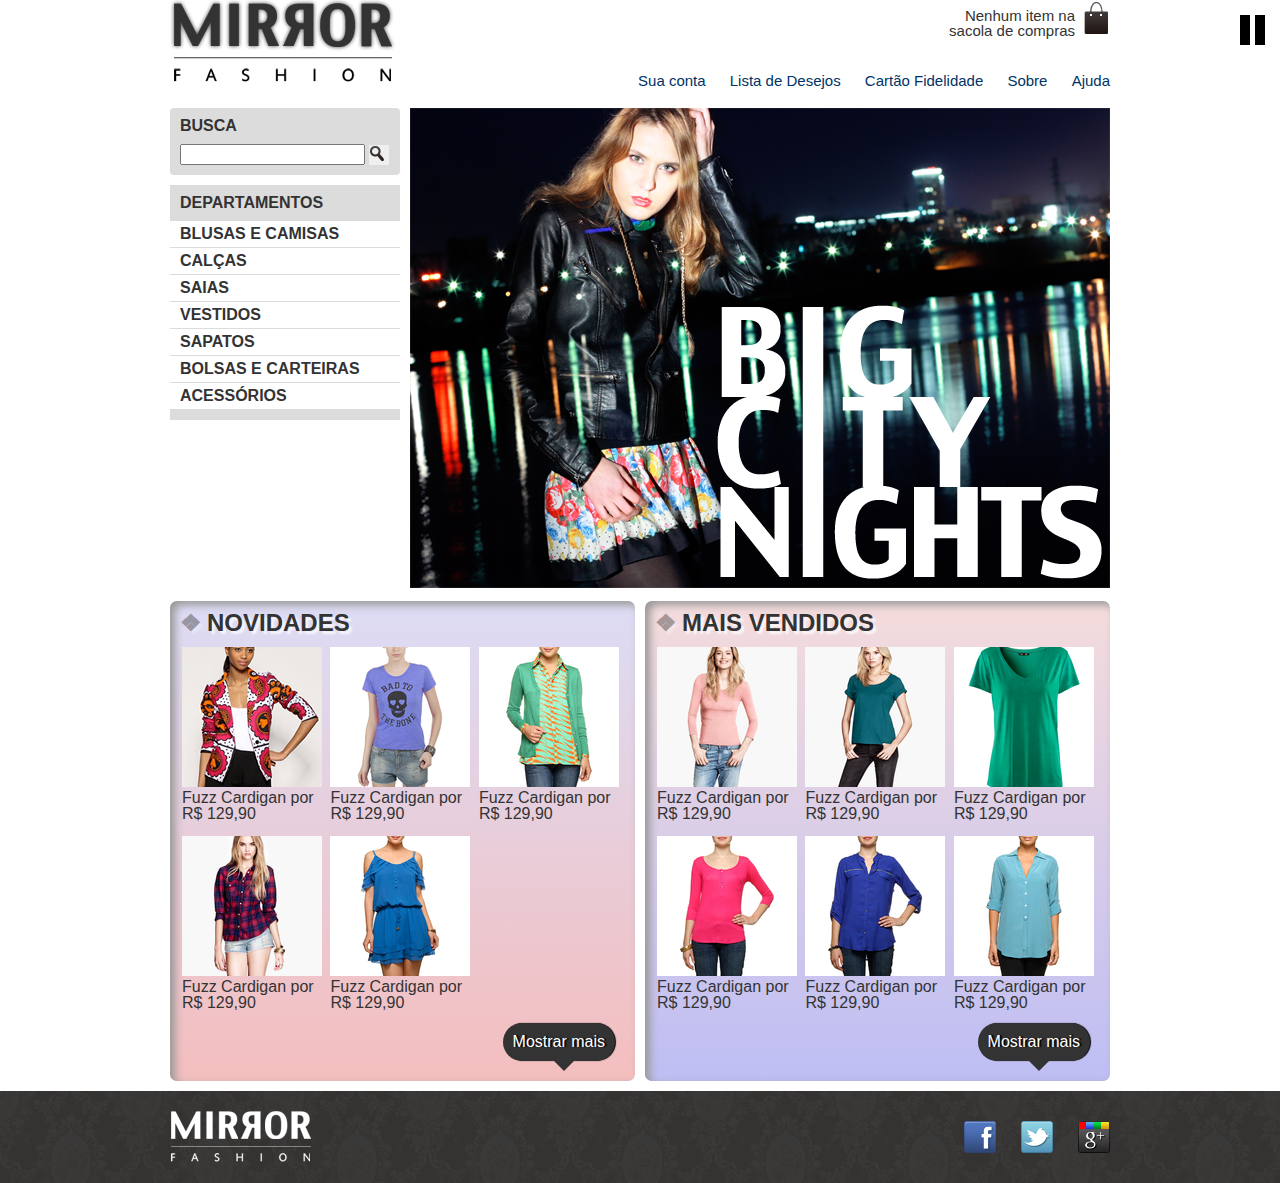
<file: index.html>
<!DOCTYPE html>
<html>

    <head>
        <meta charset="UTF-8">
        <title>Mirror Fashion</title>
        <link rel="stylesheet" href="css/reset.css">
        <link rel="stylesheet" href="css/estilo.css">
        <meta name="viewport" content="width=device-width">
    </head>

<body>

    <header class="container">
        <h1><img src="img/logo.jpg" alt="Logo da Mirror Fashion"></h1>

        <p class="sacola">
            Nenhum item na sacola de compras
        </p>
        <nav class="menu-opcoes">
            <ul>
                <li><a href="#">Sua conta</a></li>
                <li><a href="#">Lista de Desejos</a></li>
                <li><a href="#">Cartão Fidelidade</a></li>
                <li><a href="sobre.html" target="-blank!">Sobre</a></li>
                <li><a href="#">Ajuda</a></li>
            </ul>
        </nav>
    </header>
    <section>
        <div class="container destaque">
            <section class="busca">
                <h2>Busca</h2>

                <form>
                    <input type="search">
                    <button>Buscar</button>
                </form>
            </section>
            <!--fim .busca-->
            <section class="menu-departamentos">
                <h2>Departamentos</h2>

                <nav>
                    <ul>
                        <li>
                            <a href="#">Blusas e Camisas</a>
                            <ul>
                                <!--sub menu1-->
                                <li><a href="#">Manga Curta</a></li>
                                <li><a href="#">Manga Comprida</a></li>
                                <li><a href="#">Camisa Social</a></li>
                                <li><a href="#">Camisa Casual</a></li>
                            </ul>
                        </li>
                        <li><a href="#">Calças</a>
                            <ul>
                                <!--sub menu2-->
                                <li><a href="#">Calça Moletom</a></li>
                                <li><a href="#">Calça Jeans</a></li>
                            </ul>
                        </li>
                        <li><a href="#">Saias</a></li>
                        <li><a href="#">Vestidos</a></li>
                        <li><a href="#">Sapatos</a></li>
                        <li><a href="#">Bolsas e Carteiras</a></li>
                        <li><a href="#">Acessórios</a></li>
                    </ul>
                </nav>
            </section>
            <!--Fim .menu-departamentos-->
            <section class="banner-destaque">
                <figure>
                    <img src="img/destaque-home.png" alt="Programação: Big City Night">
                </figure>
            </section>
            <!--Fim .banner-destaque-->
        </div>
    </section>
    <!--fim .container .destaque-->
    <section>

        <div class="container paineis">
            <!-- os paineis de novidades e mais vendidos entrarão aqui dentro-->
            <!--fim .container .paineis-->
            <section class="painel novidades">
                <h2>Novidades</h2>
                <ol>
                    <!-- primeiro produto-->
                    <li>
                        <a href="produto.html"></a>
                        <figure>
                            <img src="img/produtos/miniatura1.jpg" alt="miniatura1">
                            <figcaption>Fuzz Cardigan por R$ 129,90</figcaption>
                        </figure>
                    </li>
                    <!--fim do primeiro produto-->
                    <a href="produto.html"></a>
                    <li>
                        <figure>
                            <img src="img/produtos/miniatura2.jpg" alt="miniatura2">
                            <figcaption>Fuzz Cardigan por R$ 129,90 </figcaption>
                        </figure>
                    </li>
                    <!--Fim do segundo produto-->
                    <li>
                        <figure>
                            <img src="img/produtos/miniatura3.jpg" alt="miniatura3">
                            <figcaption>Fuzz Cardigan por R$ 129,90</figcaption>
                        </figure>
                    </li>
                    <!--fim do terceiro produto-->
                    <li>
                        <figure>
                            <img src="img/produtos/miniatura9.jpg" alt="miniatura9">
                            <figcaption>Fuzz Cardigan por R$ 129,90</figcaption>
                        </figure>
                    </li>
                    <!--fim do quarto produto-->
                    <li>
                        <img src="img/produtos/miniatura15.jpg" alt="miniatura15">
                        <figcaption>Fuzz Cardigan por R$ 129,90</figcaption>
                    </li>
                    <!--fim do quinto produto-->
                    <li>
                        <img src="img/produtos/miniatura11.jpg" alt="miniatura11">
                        <figcaption>Fuzz Cardigan por R$ 129,90</figcaption>
                    </li>
                    <!--fim do sexto produto-->

                    <li>
                        <img src="img/produtos/miniatura10.jpg">
                        <figcaption>Fuzzy Cardigan po $129,90</figcaption>
                    </li>
                    <!--fim do 7ºproduto-->
                    <li>
                        <img src="img/produtos/miniatura10.jpg">
                        <figcaption>Fuzzy Cardigan po $129,90</figcaption>
                    </li>
                    <!--fim do 8º produto-->
                    <li>
                        <img src="img/produtos/miniatura10.jpg">
                        <figcaption>Fuzzy Cardigan po $129,90</figcaption>
                    </li>
                    <!--fim do 9º produto-->
                    <li>
                        <img src="img/produtos/miniatura10.jpg">
                        <figcaption>Fuzzy Cardigan po $129,90</figcaption>
                    </li>
                    <!--fim do 10º produto-->
                    <li>
                        <img src="img/produtos/miniatura10.jpg">
                        <figcaption>Fuzzy Cardigan po $129,90</figcaption>
                    </li>
                    <!--fim do 11º produto-->
                    <li>
                        <img src="img/produtos/miniatura10.jpg">
                        <figcaption>Fuzzy Cardigan po $129,90</figcaption>
                    </li>
                    <!--fim do 12º prduto-->

                </ol>
                <button type="button">Mostrar mais</button>
            </section>
            <section class="painel mais-vendidos">
                <h2>Mais Vendidos</h2>
                <ol>
                    <li>
                        <img src="img/produtos/miniatura10.jpg" alt="miniatura10">
                        <figcaption>Fuzz Cardigan por R$ 129,90</figcaption>
                    </li>
                    <!--fim do primeiro produto mais vendido-->
                    <li>
                        <img src="img/produtos/miniatura8.jpg" alt="miniatura8">
                        <figcaption>Fuzz Cardigan por R$ 129,90</figcaption>
                    </li>
                    <!-- fim do  segundo produto mis vendido-->
                    <li>
                        <img src="img/produtos/miniatura7.jpg" alt="miniatura7">
                        <figcaption>Fuzz Cardigan por R$ 129,90 </figcaption>
                    </li>
                    <!--fim do terceiro produto mais vendido-->
                    <li>
                        <img src="img/produtos/miniatura13.jpg" alt="miniatura13">
                        <figcaption>Fuzz Cardigan por R$ 129,90</figcaption>
                    </li>
                    <!--fim do quarto produto mais vendido-->
                    <li>
                        <img src="img/produtos/miniatura14.jpg" alt="miniatura14">
                        <figcaption>Fuzz Cardigan por R$ 129,90</figcaption>
                    </li>
                    <!--fim do quinto produto mais vendido-->
                    <li>
                        <img src="img/produtos/miniatura12.jpg" alt="miniatura12">
                        <figcaption>Fuzz Cardigan por R$ 129,90</figcaption>
                    </li>
                    <!--fim do sexto produto mais vendido-->
                    <li>
                        <img src="img/produtos/miniatura10.jpg">
                        <figcaption>Fuzzy Cardigan po $129,90</figcaption>
                    </li>
                    <!--fim do setimo produto mais vendido-->
                    <li>
                        <img src="img/produtos/miniatura10.jpg">
                        <figcaption>Fuzzy Cardigan po $129,90</figcaption>
                    </li>
                    <!--fim do oitavo produto mais vendido-->
                    <li>
                        <img src="img/produtos/miniatura13.jpg">
                        <figcaption>Fuzzy Cardigan po $129,90</figcaption>
                    </li>
                    <!--fim do nono produto mais vendido-->
                    <li>
                        <img src="img/produtos/miniatura12.jpg">
                        <figcaption>Fuzzy Cardigan po $129,90</figcaption>
                    </li>
                    <!--fim do decimo produto mais vendido-->
                    <li>
                        <img src="img/produtos/miniatura11.jpg">
                        <figcaption>Fuzzy Cardigan po $129,90</figcaption>
                    </li>
                    <!--fim do 11º produto mais vendido-->
                    <li>
                        <img src="img/produtos/miniatura10.jpg">
                        <figcaption>Fuzzy Cardigan po $129,90</figcaption>
                    </li>
                    <!--fim do 12º produto mais vendido-->
                    <button type="button">Mostrar mais</button>
            </section>
            </ol>
        </div>
    </section>
    <section>
        <footer>
            <div class="container">
                <img src="img/logo-rodape.jpg" alt="Logo da Mirror Fashion">

                <ul class="social">
                    <li><a href="http://facebook.com/mirrorfashion">Facebook</a></li>
                    <li><a href="http://twitter.com/mirrorfashion">Twitter</a></li>
                    <li><a href="http://plus.google.com/mirrorfashion">Google+</a></li>
                </ul>
            </div>
        </footer>
    </section>
    <a href="#" class="pause"></a>
    <script type="text/javascript" src="js/jquery.js"></script>
    <script type="text/javascript" src="js/banner.js"></script>
    <script type="text/javascript" src="js/home.js"></script>
</body>

</html>
</file>
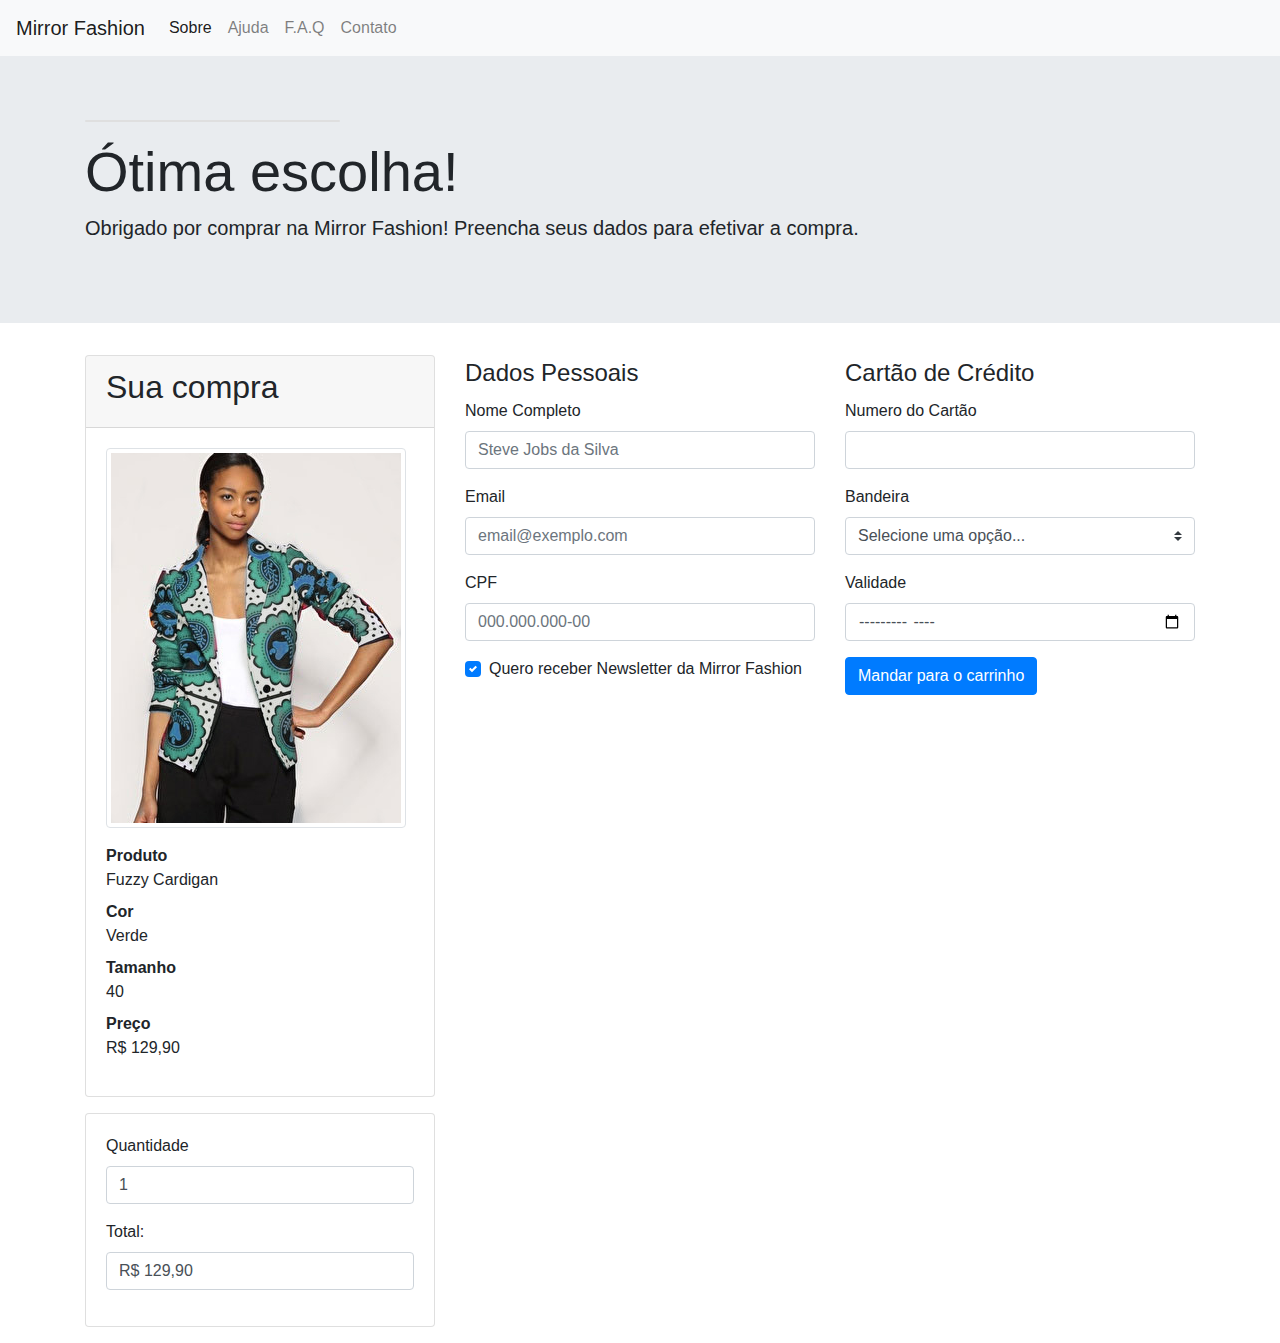
<file: checkout.html>
<!DOCTYPE html>
<html>

<head>
    <meta charset="UTF-8">
    <meta name="viewport" content="width=device-width">
    <title>Checkout Mirror Fashion</title>
    <link rel="stylesheet" href="css/bootstrap.css">
    <link rel="stylesheet" href="https://use.fontawesome.com/releases/v5.2.0/css/all.css" integrity="sha384-hWVjflwFxL6sNzntih27bfxkr27PmbbK/iSvJ+a4+0owXq79v+lsFkW54bOGbiDQ"
        crossorigin="anonymous">

    <style>
        #cpf::-webkit-outer-spin-button,
        #cpf::-webkit-inner-spin-button {
            /* display: none; <- Crashes Chrome on hover */
            -webkit-appearance: none;
            margin: 0;
            /* <-- Apparently some margin are still there even though it's hidden */
        }

        #cpf {
            -moz-appearance: textfield;
        }
    </style>
</head>

<body>
    <nav class="navbar navbar-expand-lg navbar-light bg-light">
        <button class="navbar-toggler" type="button" data-toggle="collapse" data-target="#navbarToggleExternalContent">
            <span class="navbar-toggler-icon"></span>
        </button>
        <a class="navbar-brand" href="index.html">Mirror Fashion</a>
        <div class="collapse navbar-collapse" id="navbarToggleExternalContent">
            <ul class="navbar-nav">
                <li class="nav-item active">
                    <a class="nav-link" href="sobre.html">Sobre</a>
                </li>
                <li class="nav-item">
                    <a class="nav-link" href="#">Ajuda</a>
                </li>
                <li class="nav-item">
                    <a class="nav-link" href="#">F.A.Q</a>
                </li>
                <li class="nav-item">
                    <a class="nav-link" href="#">Contato</a>
                </li>
            </ul>
        </div>
    </nav>
    <div class="jumbotron jumbotron-fluid">
        <div class="container">
            <div class="row">

                <div class="card-md-4 col-xl-3">
                    <div class="card mb-3">

                    </div>
                </div>
            </div>
            <h1 class="display-4">Ótima escolha!</h1>
            <p class="lead">Obrigado por comprar na Mirror Fashion! Preencha seus dados para efetivar a compra.</p>

        </div>
        <!--fim .container dentro do jumbotron-->
    </div>
    <!--fim .jumbotron-->
    <div class="container">
        <div class="row">
            <div class="col-md-4">
                <div class="card mb-3">
                    <div class="card-header">
                        <h2>Sua compra</h2>
                    </div>
                    <!--fim .card-header -->
                    <div class="card-body">
                        <img src="img/produtos/foto1-verde.png" alt="Fuzzy Cardigan" class="img-thumbnail mb-3 d-none d-sm-block">
                        <dl>
                            <dt>Produto</dt>
                            <dd>Fuzzy Cardigan</dd>

                            <dt>Cor</dt>
                            <dd>Verde</dd>

                            <dt>Tamanho</dt>
                            <dd>40</dd>


                            <dt>Preço</dt>
                            <dd id="preco">R$ 129,90</dd>
                        </dl>
                    </div>
                    <!--fim .card-body-->
                </div>
                <!--fim .card mb 3-->
                <div class="card mb-3">
                    <div class="card-body">

                        <div class="form-group">
                            <label for="qtd">Quantidade</label>
                            <input type="number" id="qtd" min="1" max="999" value="1" class="form-control">

                        </div>

                        <div class="form-group">
                            <label for="total">Total:</label>
                            <output for="qtd preco" id="total" class="form-control">R$ 129,90</output>
                        </div>

                    </div>
                </div>
            </div>
            <!--fim .container da pag-->


            <form class="col-md-8">
                <div class="row">
                    <fieldset class="col-lg-6">
                        <legend>Dados Pessoais</legend>

                        <div class="form-group">
                            <label for="nome">Nome Completo</label>
                            <input type="text" class="form-control" id="nome" name="nome" placeholder="Steve Jobs da Silva" required>
                        </div>
                        <!--fim form group  nomes-->
                        <div class="form-group">
                            <label for="email">Email</label>
                            <input type="email" class="form-control" id="email" name="email" placeholder="email@exemplo.com">
                        </div>
                        <!--fim form group email-->
                        <div class="form-group">
                            <label for="cpf">CPF</label>
                            <input type="text" class="form-control" id="cpf" name="cpf" placeholder="000.000.000-00" data-mask="999.999.999-99" required>

                        </div>
                        <!--fim form group CPF-->
                        <div class="form-group custom-control custom-checkbox">
                            <input type="checkbox" class="custom-control-input" id="newsletter" value="sim" checked>
                            <label class="custom-control-label" for="newsletter">
                                Quero receber Newsletter da Mirror Fashion
                            </label>
                        </div>
                    </fieldset>
                    <!--fim .form-group 1-->
                    <fieldset class="col-lg-6">

                        <legend>Cartão de Crédito</legend>

                        <div class="form-group">
                            <label for="bandeira-cartao">Numero do Cartão</label>
                            <input type="text" class="form-control" id="numero-cartao" name="numero-cartao"  data-mask="9999 9999 9999"   required>
                        </div>
                        <div class="form-group">
                            <label for="bandeira-catao">Bandeira</label>
                            <select class="custom-select" id="bandeira-cartao">
                                <option disabled selected>Selecione uma opção...</option>
                                <option value="master">MasterCard</option>
                                <option value="visa">VISA</option>
                                <option value="amex">American Express</option>
                            </select>
                        </div>
                        <div class="form-group">
                            <label for="validade-cartao">Validade</label>
                            <input type="month" class="form-control" id="validade-cartao" name="validade-cartao">
                        </div>
                        <button type="submit" class="btn btn-primary" class="btn-lg">
                            <span class="fas fa-shopping-cart"></span>
                            Mandar para o carrinho
                        </button>
                    </fieldset>
                </div>
            </form>
        </div>
    </div>
    <script type="text/javascript" src="js/jquery.js"></script>
    <script type="text/javascript" src="js/bootstrap.js"></script>
    <script type="text/javascript" src="js/total.js"></script>
    <script type="text/javascript" src="js/inputmask-plugin.js"></script>
</body> 

</html>
</file>
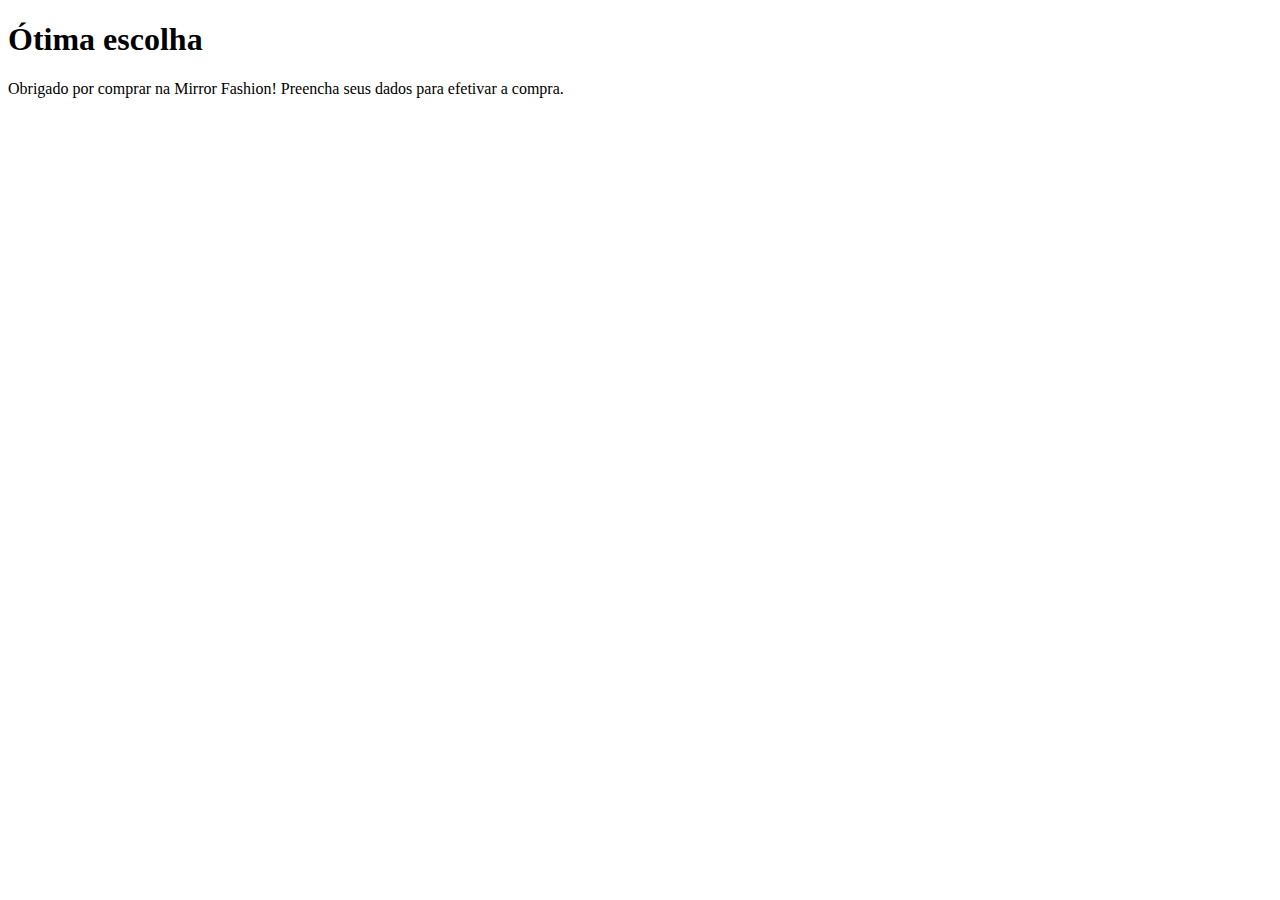
<file: chequi.html>
<!DOCTYPE html>
<html>
    <head>
        <meta charset="UTF-8">
        <title>Checkout Mirror Fashion</title>
        <meta name="viewport" content="width=device-width">
    </head>
    <body>
        
    <h1>Ótima escolha</h1>
    <p>Obrigado por comprar na Mirror Fashion!
        Preencha seus dados para efetivar a compra.</p>
        <a onclick="window.open('checkout.html','_blank');
    </body>
</html>
</file>
<file: css/estilo.css>
.sacola{
    background-image: url(../img/sacola.png);
    background-repeat: no-repeat;
    background-position: top right;
        font-size: 15px;
        padding-right: 35px;
        text-align: right;
        width: 140px;
    padding-top: 8px;
    position: absolute;
    top: 0;
    right: 0;
}

.menu-opcoes ul{
    font-size: 15px;
}
.menu-opcoes a{
    color: #003366;
    }
body{
    color: #333333;
    font-family: 'lucida sans unicode','lucida grande', sans-serif;
}
.menu-opcoes ul li{
    display: inline;
    margin-left: 20px;
}
.container{
    margin: auto;
    width: 940px;
}
header{
    position: relative;
}
.menu-opcoes{
    position: absolute;
    bottom: 0;
    right: 0;
}

.menu-opcoes a{
    text-decoration: none;
}
.busca,
.menu-departamentos{
    background-color: #dcdcdc;
    font-weight: bold;
    text-transform: uppercase; 
    margin-right: 10px;
    width: 230px;
    float: left;
    clear: left;
}

.busca h2,
.busca form,
.menu-departamentos h2{
    margin: 10px;
}
.menu-departamentos li{
    background-color: white;
    margin-bottom: 1px;
    padding: 5px 10px;
}
.menu-departamentos a{
    color: #333333;
}
.busca input[type=search]{
    width: 185px;
}
.destaque {
    margin-top: 20px;
}
.menu-departamentos{
    margin-top: 10px;
    padding-bottom: 10px;
}
.painel{
    margin: 10px 0;
    padding: 10px;
    width: 445px;
}
.novidades{
    float: left;
}
.mais-vendidos{
    float: right;
}
.painel li{
    display: inline-block;
    vertical-align: top;
    width: 140px;


    margin: 2px;
    padding-bottom: 10px;
}
.painel h2{
    font-size: 24px;
    font-weight: bold;
    text-transform: uppercase;

    margin-bottom: 10px;
}
.painel a{
    color: #333333;
    font-size: 14px;
    text-align: center;
    text-decoration: none;
}
.novidades{
    background-color: #f5dcdc;
}
.mais-vendidos{
    background-color: #dcdcf5;
}
a{
    text-decoration: none;
}
footer{
    background-image: url(../img/fundo-rodape.png);
    clear: both;
    padding: 20px 0;
}
.social a{
    /* tamanho da imagem */
    height: 32px;
    width: 32px;
    /* image replacement */
    display: block;
    text-indent: -9999px;
}
.social a[href*="facebook.com"]{
    background-image: url(../img/facebook.png);
}
.social a[href*="twitter.com"]{
    background-image: url(../img/twitter.png);
}
.social a[href*="plus.google.com"]{
    background-image: url(../img/googleplus.png);
}
footer .container{
    position: relative;
    display: flex;
    align-items: center;
}
.social{
    margin-left: auto;
}
.social li{
    float: left;
    margin-left: 25px;
}
.busca button{
    /* adicionando a imagem*/
    background-image: url(../img/busca.png);
    background-repeat: no-repeat;
    border: none;
    
    /* tamanho da imagem  */
    width: 20px;
    height: 20px;
    /* img replacement */
    text-indent: -9999px;
}
.menu-opcoes a:hover{
    color: #007DC6;
}
.menu-opcoes a:active{
    color: #867DC6;
}
.menu-departamentos li ul{
    display: none;
}
.menu-departamentos li:hover ul{
    display: block;
}
.menu-departamentos ul ul li{
    background-color: #dcdcdc;
}
.menu-departamentos li li a::before{
    content: '- ';
}
.menu-departamentos li li a::before{
    content: '\272A';
    padding-right: 3px;
}
.painel h2:before {
    content: '\2756';
    padding-right: 5px;
    opacity: 0.4;
}
.menu-departamentos li + li ul{
    display: none;
}
.menu-departamentos li + li:hover ul{
    display: block;
}
.menu-departamentos ul li + li ul{
    background-color: #dcdcdc;
}
.painel {
    border-radius: 7px;
    box-shadow: inset 5px 4px 9px #999;
}
.painel h2{
    text-shadow: 3px 3px 2px rgba(255,255,255,0.75);
}
.busca{
    border-top-left-radius: 4px;
    border-top-right-radius: 4px;
    border-bottom-left-radius: 4px;
    border-bottom-right-radius: 4px;
}
.novidades {
    background: linear-gradient(#DCDCF5, #F4BEBE);
}
.mais-vendidos {
    background: linear-gradient(#F5DCDC, #BEBEF4);
}
.painel li:hover{
    background-color: rgba(255,255,255,0.75);
    box-shadow: 0 0 5px #333;
    transition: 0.7s ease-in;
    transform: scale(1.2) rotate(-5deg);
}
.painel li{
    transition: 0.7s ease-out;
}
@media (max-width: 939px){
    /*add aqui os novos estilos p/ mobile */
    .container {
        width: 96%;
    }
    header h1{
        text-align: center;
    }
    .sacola{
        display: none;
    }
    header h1 img{  
        max-width: 50%;
    }
    .menu-opcoes{
        position: static;
        text-align: center;
    }
    .menu-opcoes ul li{
        display: inline-block;
        margin: 5px;
    }
    .busca,
    .menu-departamentos,
    .banner-destaque img{
        margin-right: 0;
        width: 100%;
    }
    .painel{
        width: auto;
    }
    .painel li{
        width: 30%;
    }
    .painel img{
        width: 100%;
    }

}
.destaque {
    position: relative;
}
.pause,
.play{
    display: block;
    position: absolute;
    right: 15px;
    top: 15px;
}
.pause {
    border-left: 10px solid black;
    border-right: 10px solid black;
    height: 30px;
    width: 5px;
}
.play {
    border-left: 25px solid black;
    border-bottom: 15px solid transparent;
    border-top: 15px solid transparent;
}
.painel li:nth-child(n+7){
    display: none;
}
.painel-aberto li:nth-child(n+7) {
    display: inline-block;
}
.painel button{
    /*posicionamento*/
    float: right;
    margin-right: 10px;
    padding: 10px;

    /*estilo*/
    background-color: #333;
    border: 0;
    border-radius: 20px;
    box-shadow: 1px 0 1px black;
    color: white;
    font-size: 1em;
    text-decoration: none;
    text-shadow: 2px 0 1px black;

    /*ANIMAÇÃO*/
    transition: 10000000000s;
}
.painel button:hover{
    background-color: #393939;
    box-shadow: 1px 0 20px rgba(200, 200, 120, 0.9)
}

.painel button{
    /*posicionamento */
    position: relative;
    margin-bottom: 10px;
}

.painel button::after{
    /*elemento vazio*/

    content: '';
    display: block;
    height: 0;
    width: 0;

    /*triangulo*/
    border-top: 10px solid #333;
    border-left: 10px solid transparent;
    border-right: 10px solid transparent;

    /* posicionamento */
    position: absolute;
    top: 100%;
    left: 50%;
    margin-left: -5px;

    /* animação */
    transition: 0.3s;
}
</file>
